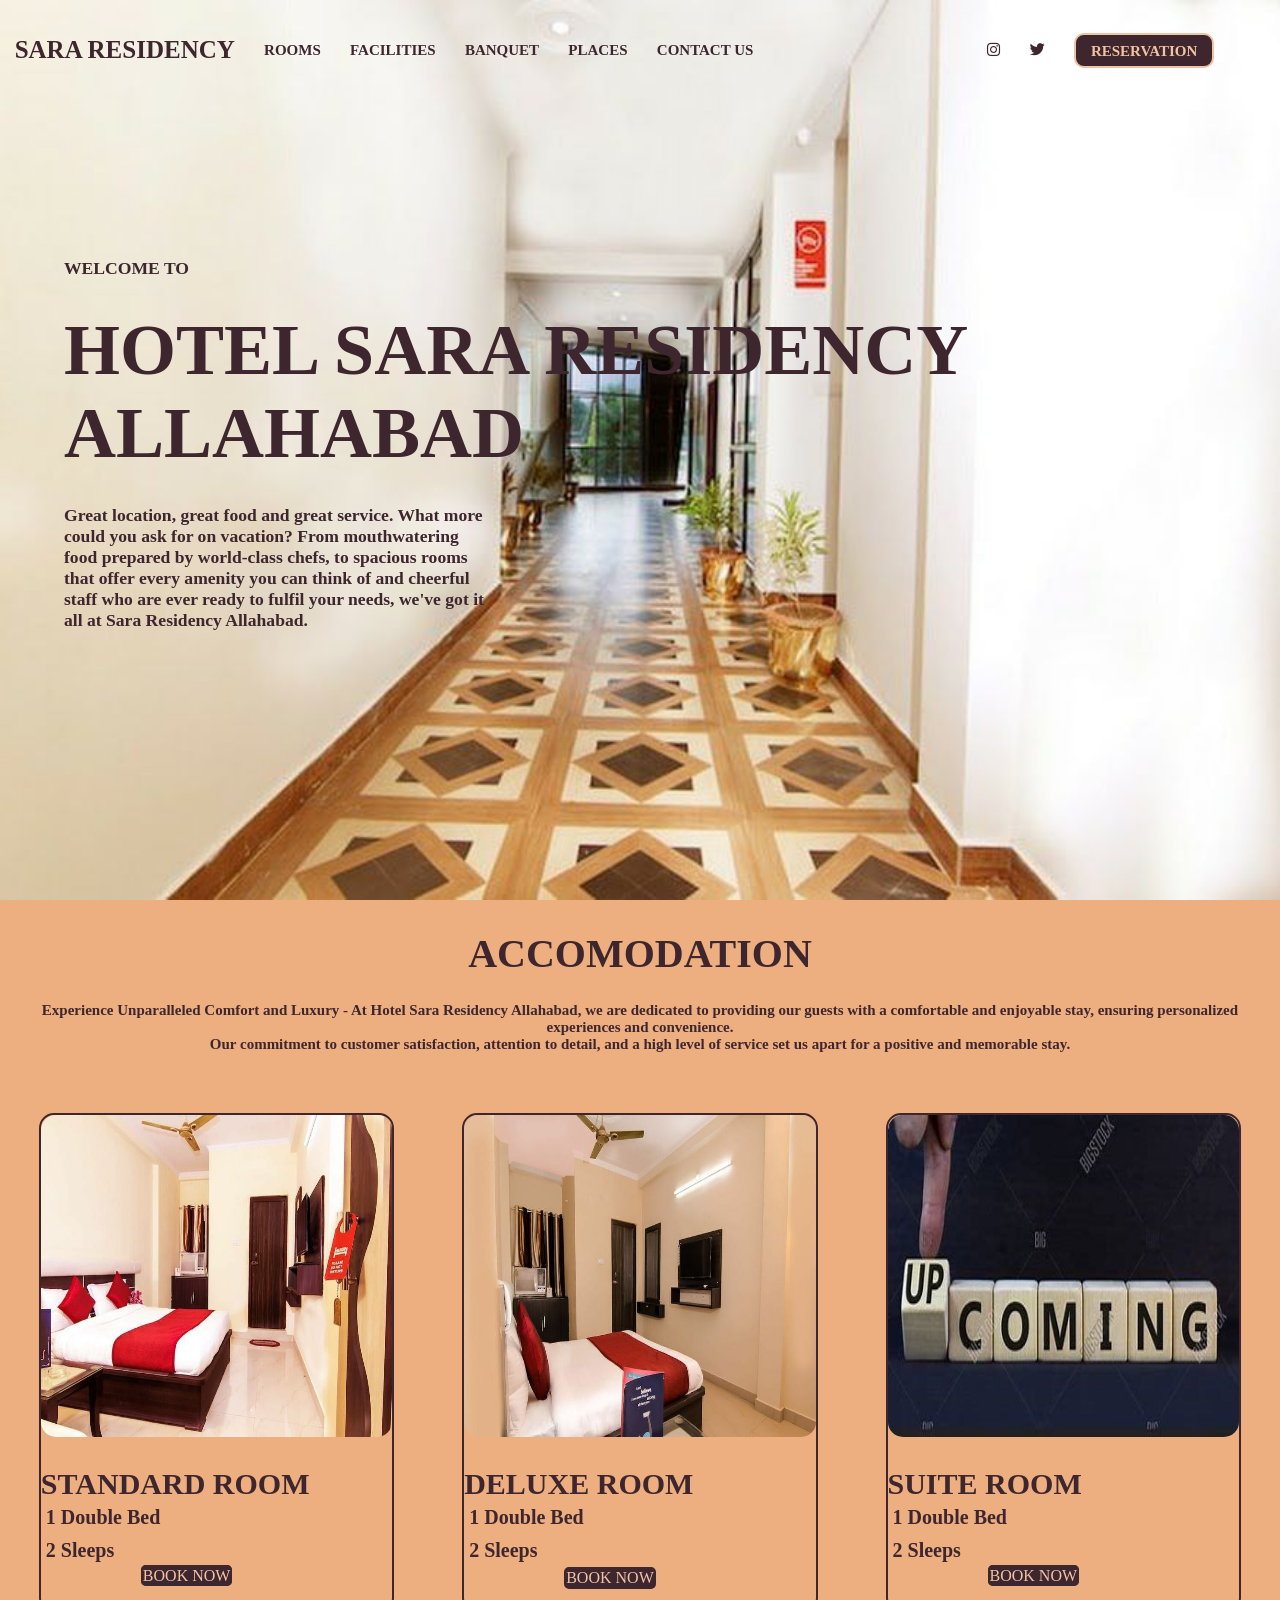
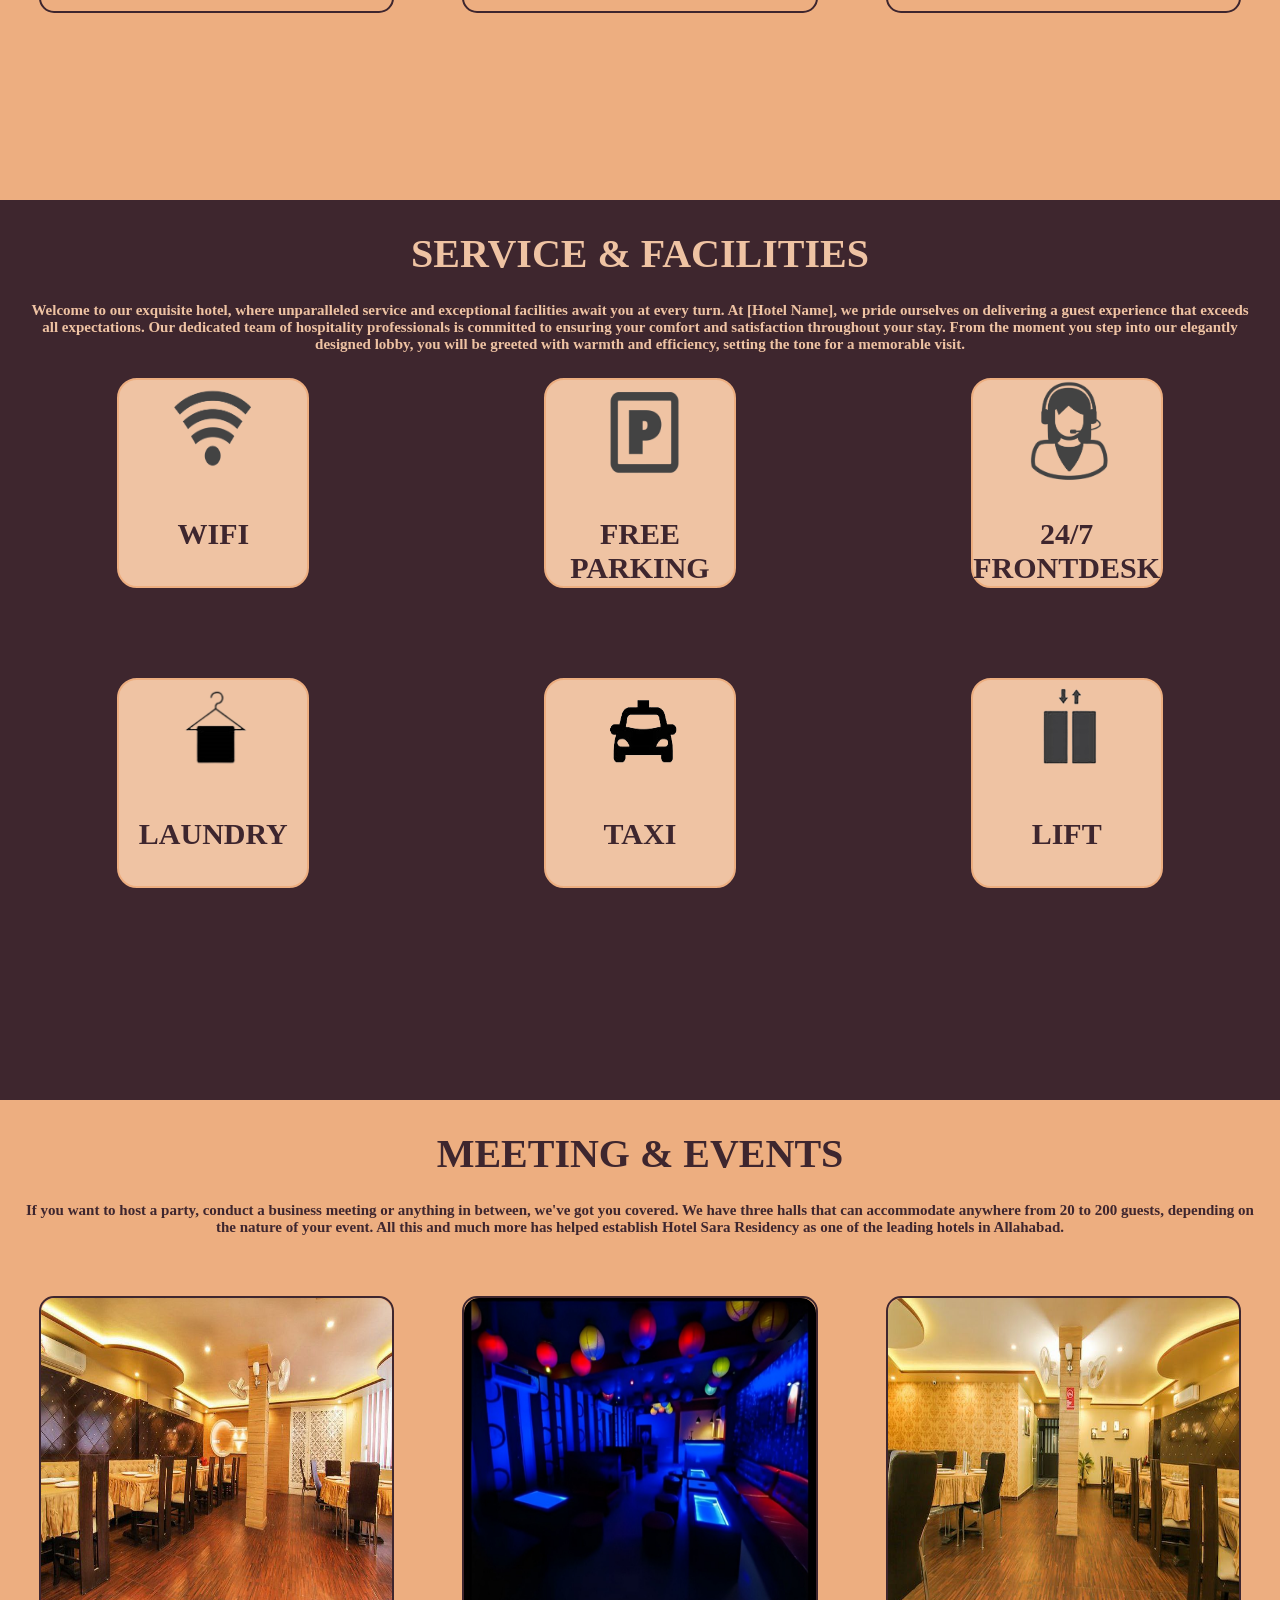
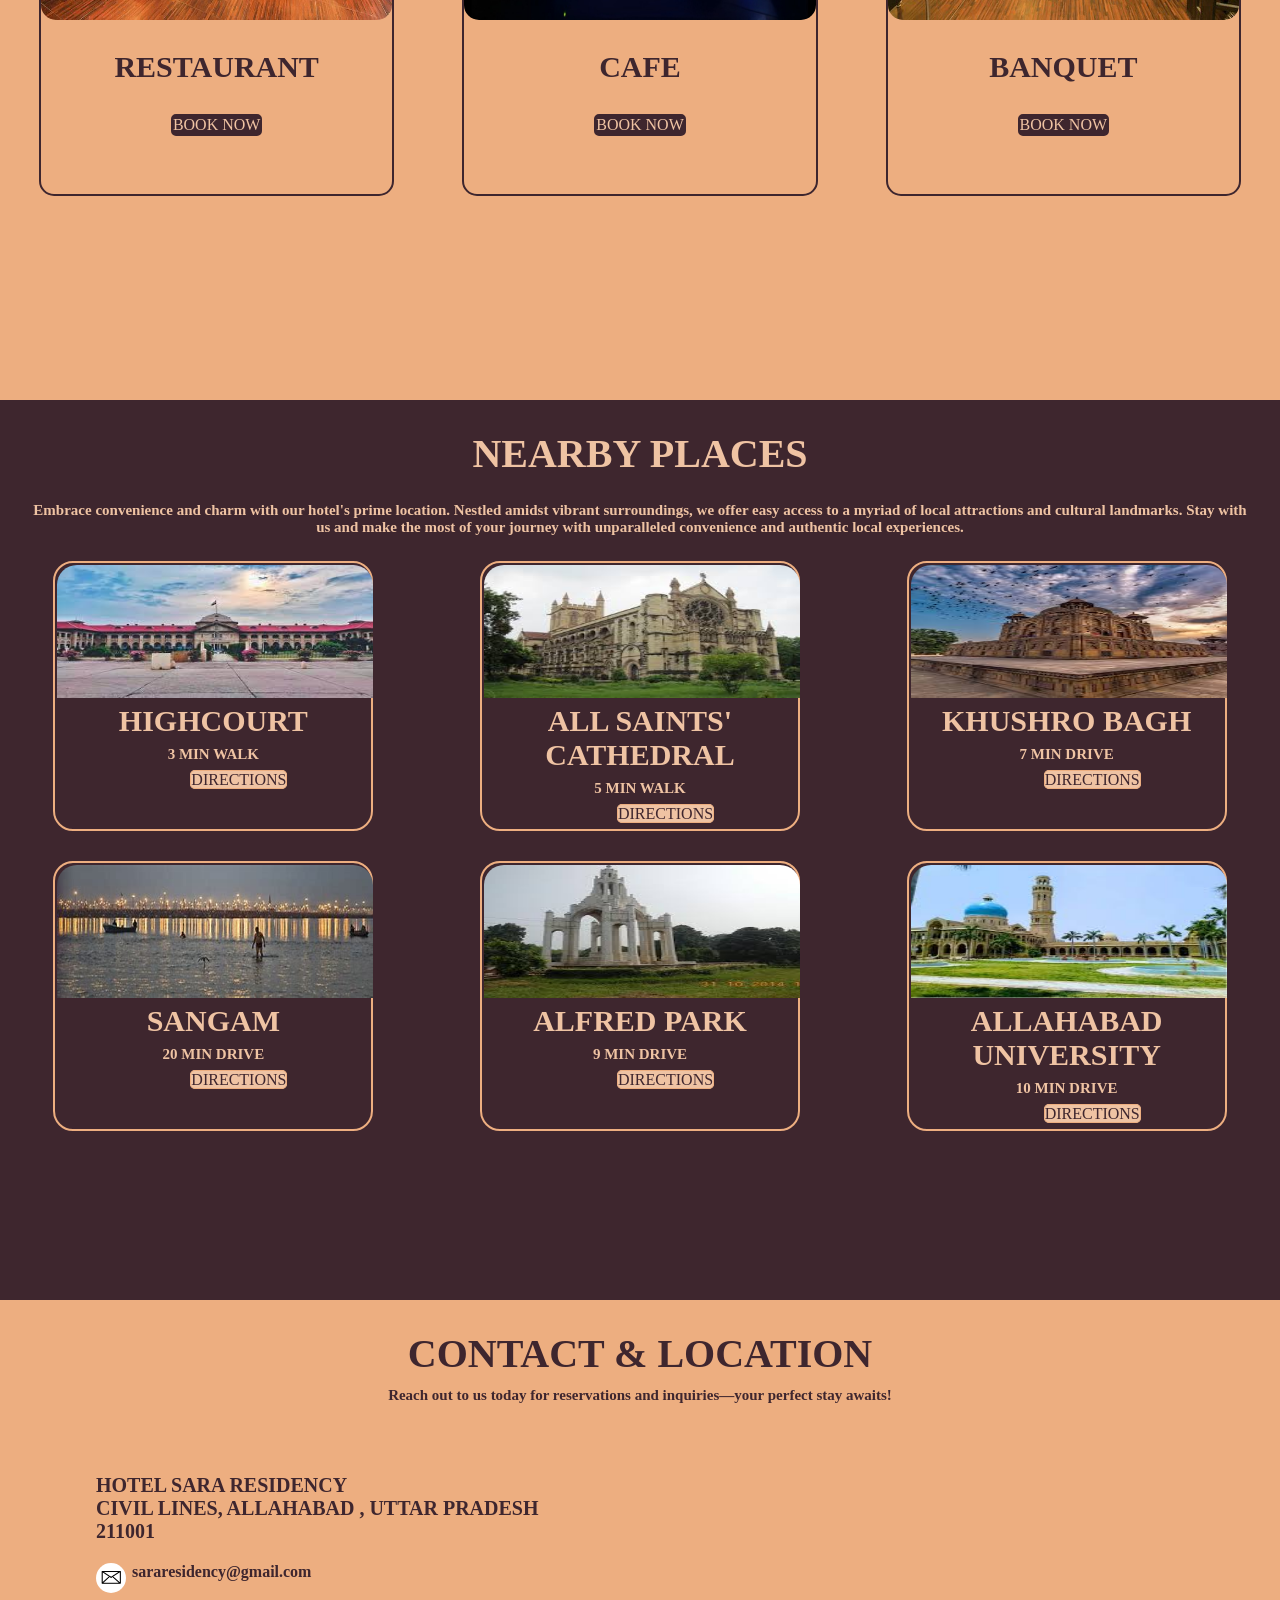
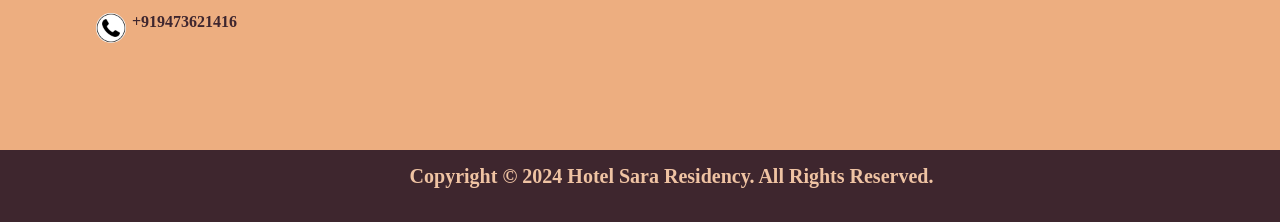
<file: index.html>
<!DOCTYPE html>
<html lang="en">
<head>
    <meta charset="UTF-8">
    <meta name="viewport" content="width=device-width, initial-scale=1.0">
    <title>SARA RESIDENCY</title>
    <link rel="stylesheet" href="style.css">
    <link rel="stylesheet" href="https://cdnjs.cloudflare.com/ajax/libs/font-awesome/6.5.2/css/all.min.css" integrity="sha512-SnH5WK+bZxgPHs44uWIX+LLJAJ9/2PkPKZ5QiAj6Ta86w+fsb2TkcmfRyVX3pBnMFcV7oQPJkl9QevSCWr3W6A==" crossorigin="anonymous" referrerpolicy="no-referrer" />
</head>
<body>
    <header>
        <div class="nav">
            <div class="leftnav">
                <h1>SARA RESIDENCY</h1>
                <a href="#room">ROOMS</a>
                <a href="#service">FACILITIES</a>
                <a href="#event">BANQUET</a>
                <a href="#places">PLACES</a>
                <a href="#contact">CONTACT US</a>
            </div>
            <div class="rightnav">
                <a href="#"><i class="fa-brands fa-instagram"></i></a>
                <a href="#"><i class="fa-brands fa-twitter"></i></a>
                <a href="tel:9473621416" id="reservation">RESERVATION</a>
            </div>
        </div>
        <div class="mainhead">
            <p>WELCOME TO</p>
            <h1>HOTEL SARA RESIDENCY <br>ALLAHABAD </h1>
            <p>Great location, great food and great service. What more could you ask for on vacation? From mouthwatering food prepared by world-class chefs, to spacious rooms that offer every amenity you can think of and cheerful staff who are ever ready to fulfil your needs, we've got it all at Sara Residency Allahabad.</p>
            
        </div>
    </header>
    <main>
        <div class="room" id="room">
            <h1>ACCOMODATION</h1>
            <article>Experience Unparalleled Comfort and Luxury - At Hotel Sara Residency Allahabad, we are dedicated to providing our guests with a comfortable and enjoyable stay, ensuring personalized experiences and convenience. <br> Our commitment to customer satisfaction, attention to detail, and a high level of service set us apart for a positive and memorable stay.</article>
            <div class="roomcardmain">
                <div id="roomcards">
                    <img src="logo img/room basic.jpg" alt="">
                    <h1>STANDARD ROOM</h1>
                    <div id="inroomcard">
                    <p>1 Double Bed</p>
                    <p>2 Sleeps</p>
                    <a href="tel:9473621416"> BOOK NOW</a>
                    </div>
                </div>    
                <div id="roomcards">
                    <img src="logo img/room normal.jpg" alt="">
                    <h1>DELUXE ROOM</h1>
                    <p>1 Double Bed</p>
                    <p>2 Sleeps</p>
                    <a href="tel:9473621416"> BOOK NOW</a>
                </div>
                <div id="roomcards">
                    <img src="logo img/UPCOMING.jpg" alt="">
                    <h1>SUITE ROOM</h1>
                    <div id="inroomcard">
                    <p>1 Double Bed</p>
                    <p>2 Sleeps</p>
                    <a href="tel:9473621416"> BOOK NOW</a>
                    </div>
                </div>
            
            </div>
        </div>
        <div class="service" id="service">
            <h1>SERVICE & FACILITIES</h1>
            <article>Welcome to our exquisite hotel, where unparalleled service and exceptional facilities await you at every turn. At [Hotel Name], we pride ourselves on delivering a guest experience that exceeds all expectations. Our dedicated team of hospitality professionals is committed to ensuring your comfort and satisfaction throughout your stay. From the moment you step into our elegantly designed lobby, you will be greeted with warmth and efficiency, setting the tone for a memorable visit.</article>
            <div id="servicediv">
                <div id="sdiv1">
                    <div id="servicecard">
                        <img src="logo img/WIFI-removebg-preview.png" >
                        <h1>WIFI</h1>
                    </div>
                    <div id="servicecard">
                        <img src="logo img/PARKING-removebg-preview.png" alt="">
                        <h1>FREE PARKING</h1>
                    </div>
                    <div id="servicecard">
                        <img src="logo img/FRONTDESK-removebg-preview.png" alt="">
                        <h1>24/7 FRONTDESK</h1>
                    </div>
                </div>
                <div id="sdiv2">
                    <div id="servicecard">
                        <img src="logo img/LAUNDARY-removebg-preview.png" alt="">
                        <h1>LAUNDRY</h1>
                    </div>
                    <div id="servicecard">
                        <img src="logo img/TAXI-removebg-preview.png" alt="">
                        <h1>TAXI<h1>
                    </div>
                    <div id="servicecard">
                        <img src="logo img/LIFT-removebg-preview.png" alt="">
                        <h1>LIFT</h1>
                    </div>
                </div>
            </div>
        </div>
        <div class="event" id="event">
            <h1>MEETING & EVENTS </h1>
            <article>If you want to host a party, conduct a business meeting or anything in between, we've got you covered. We have three halls that can accommodate anywhere from 20 to 200 guests, depending on the nature of your event. All this and much more has helped establish Hotel Sara Residency as one of the leading hotels in Allahabad.</article>
            <div class="eventcardmain">
                <div id="eventcards">
                    <img src="logo img/restaurant.jpg" alt="">
                    <h1>RESTAURANT</h1>
                    <a href="tel:9473621416"> BOOK NOW</a>
                </div>    
                <div id="eventcards">
                    <img src="logo img/cafe.jpg" alt="">
                    <h1>CAFE</h1>
                    <a href="tel:9473621416"> BOOK NOW</a>
                </div>
                <div id="eventcards">
                    <img src="logo img/banquet.jpg" alt="">
                    <h1>BANQUET</h1>
                    <a href="tel:9473621416"> BOOK NOW</a>  
                </div>
            
            </div>
        </div>  
        <div class="places" id="places">
            <h1>NEARBY PLACES</h1>
            <p>Embrace convenience and charm with our hotel's prime location. Nestled amidst vibrant surroundings, we offer easy access to a myriad of local attractions and cultural landmarks. Stay with us and make the most of your journey with unparalleled convenience and authentic local experiences.</p>
            <div id="placesdiv">
                <div id="pdiv1">
                    <div id="placescard">
                        <img src="logo img/highcourt.jfif" >
                        <h1>HIGHCOURT</h1>
                        <p>3 MIN WALK</p>
                        <a href="https://maps.app.goo.gl/bnhmuDftNNHL6BKXA">DIRECTIONS</a>
                    </div>
                    <div id="placescard">
                        <img src="logo img/all saints cathedral.jfif" alt="">
                        <h1>ALL SAINTS' CATHEDRAL</h1>
                        <p>5 MIN WALK</p>
                        <a href="https://maps.app.goo.gl/oQLiQV25C1MUJsuh7">DIRECTIONS</a>
                    </div>
                    <div id="placescard">
                        <img src="logo img/khushro bagh.jfif" alt="">
                        <h1>KHUSHRO BAGH</h1>
                        <p>7 MIN DRIVE</p>
                        <a href="https://maps.app.goo.gl/UtopB3J8XVvrx35R6">DIRECTIONS</a>
                    </div>
                </div>
                <div id="pdiv2">
                    <div id="placescard">
                        <img src="logo img/SANGAM.jfif" alt="">
                        <h1>SANGAM</h1>
                        <p>20 MIN DRIVE</p>
                        <a href="https://maps.app.goo.gl/A9JokacZsy3Xpysh7">DIRECTIONS</a>
                    </div>
                    <div id="placescard">
                        <img src="logo img/Alfred Park, Prayagraj.jfif" alt="">
                        <h1>ALFRED PARK</h1>
                        <p>9 MIN DRIVE</p>
                        <a href="https://maps.app.goo.gl/so4XAqBrG5btNxC16">DIRECTIONS</a>
                    </div>
                    <div id="placescard">
                        <img src="logo img/allahabad university.jfif" alt="">
                        <h1>ALLAHABAD UNIVERSITY</h1>
                        <p>10 MIN DRIVE</p>
                        <a href="https://maps.app.goo.gl/YA6MZuaH7d2ikgTo9">DIRECTIONS</a>
                    </div>
                </div>
            </div>
        </div> 
        <div class="contact" id="contact">
            <h1>CONTACT & LOCATION</h1>
            <article>Reach out to us today for reservations and inquiries—your perfect stay awaits!</article>
            <div class="contdivmain">
                <div class="contdivleft">
                   <h1>HOTEL SARA RESIDENCY <br>CIVIL LINES, ALLAHABAD , UTTAR PRADESH 211001</h1>
                   <div id="mail">
                    <img src="logo img/email.png" alt="">
                    <a href="mailto:aashran9@gmail.com">sararesidency@gmail.com</a>
                   </div>
                   <div id="call">
                    <img src="logo img/phone.jpg" alt="">
                    <a href="tel:9473621416">+919473621416</a>
                   </div>
                </div>
                <div class="contdivright">
                    <iframe src="https://www.google.com/maps/embed?pb=!1m18!1m12!1m3!1d3602.5808364843715!2d81.82025437528992!3d25.452273577547665!2m3!1f0!2f0!3f0!3m2!1i1024!2i768!4f13.1!3m3!1m2!1s0x399acad8aea00c19%3A0xea7e846b00f472cb!2sCollection%20O%204998%20Sara%20Residency!5e0!3m2!1sen!2sin!4v1719045202140!5m2!1sen!2sin" width="600" height="200" style="border:0;" allowfullscreen="" loading="lazy" referrerpolicy="no-referrer-when-downgrade"></iframe>
                </div>
            </div>
        </div>
    </main>
    <footer>
        <h1>Copyright &copy 2024 Hotel Sara Residency. All Rights Reserved.</h1>
    </footer>
</body>
</html>
</file>
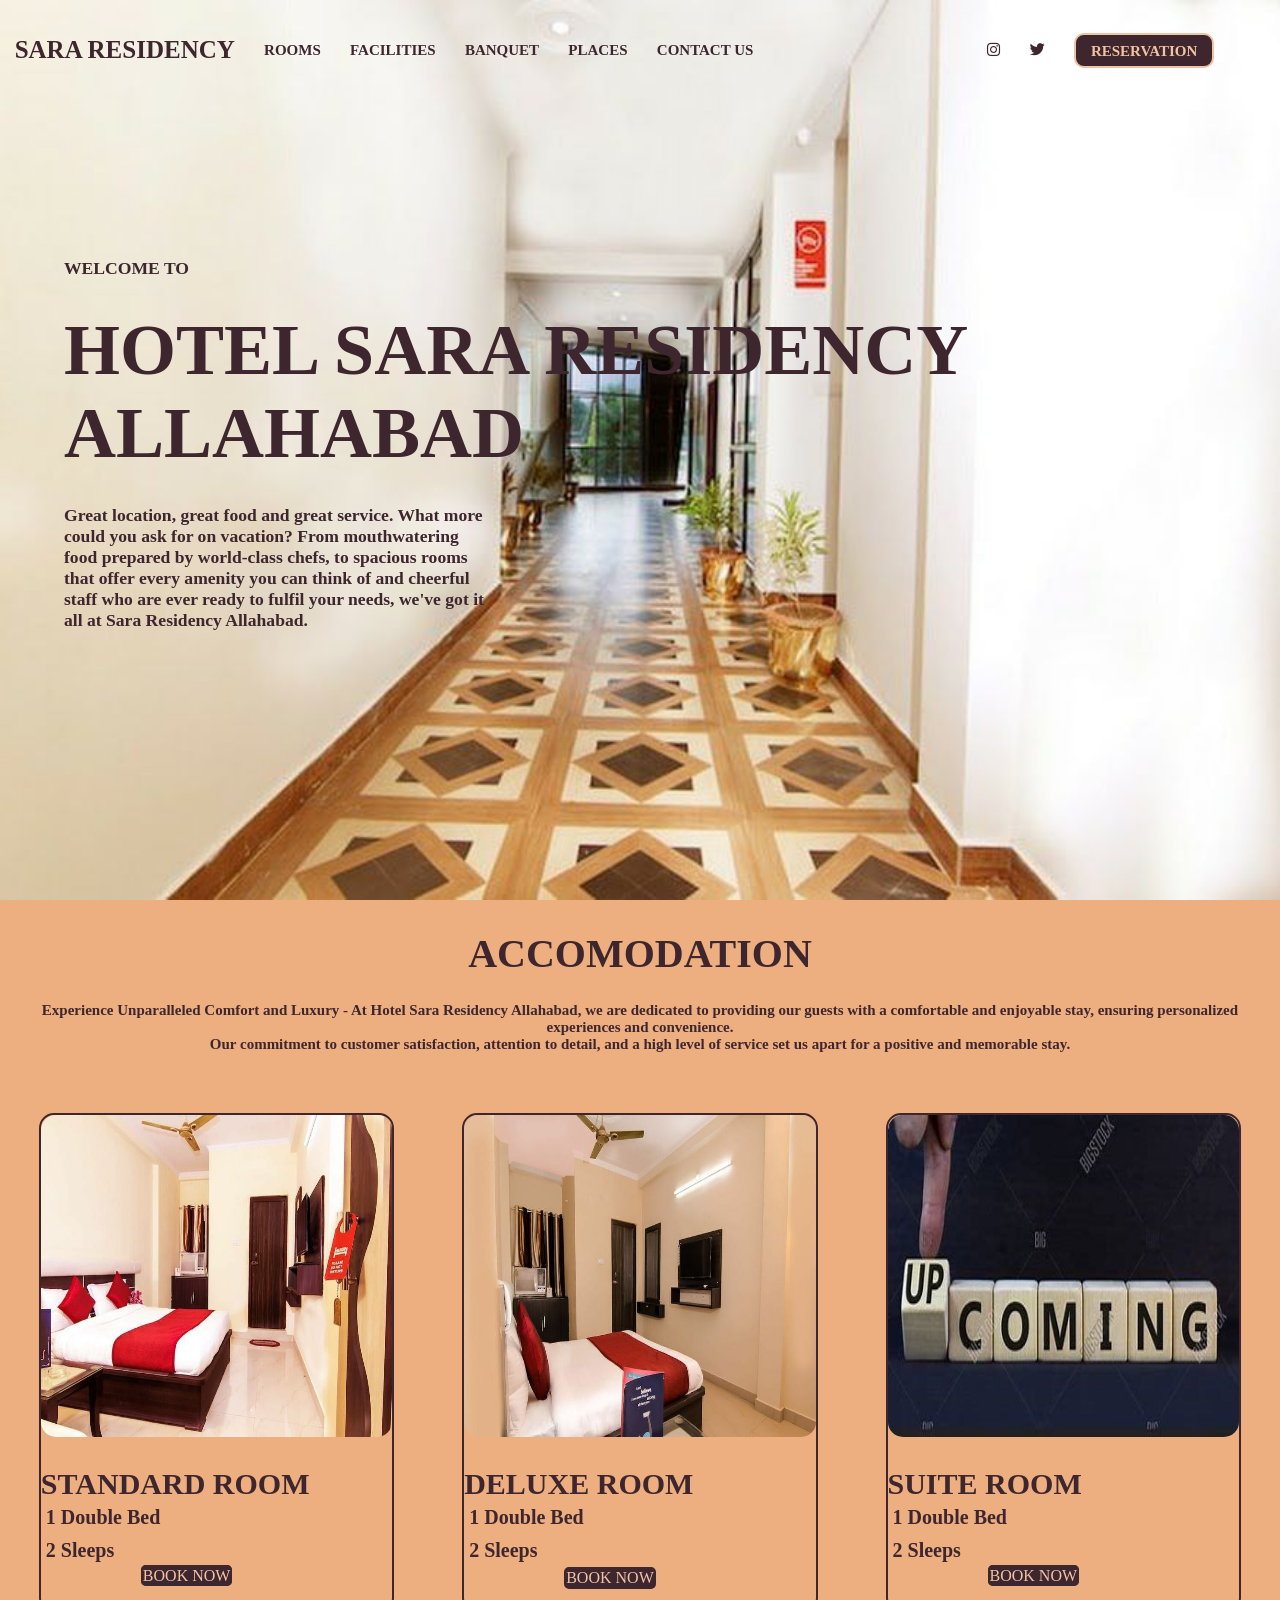
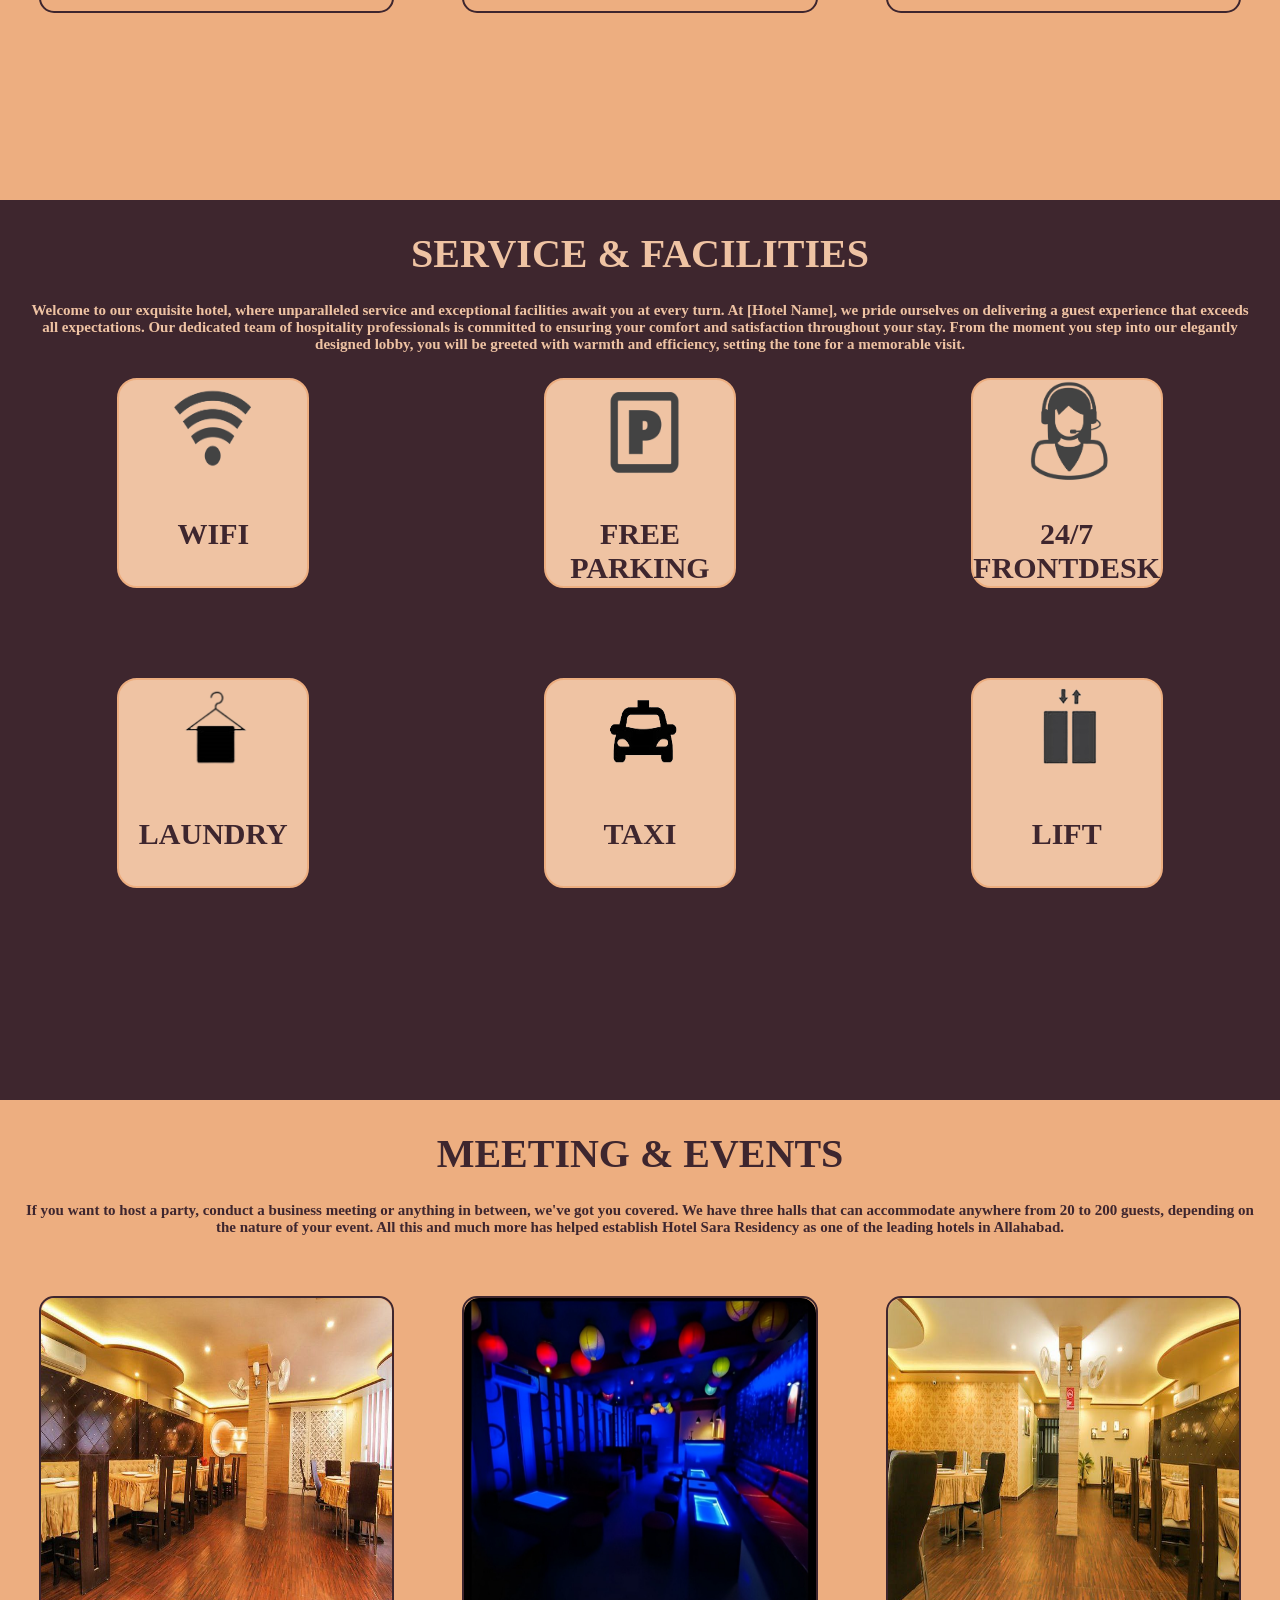
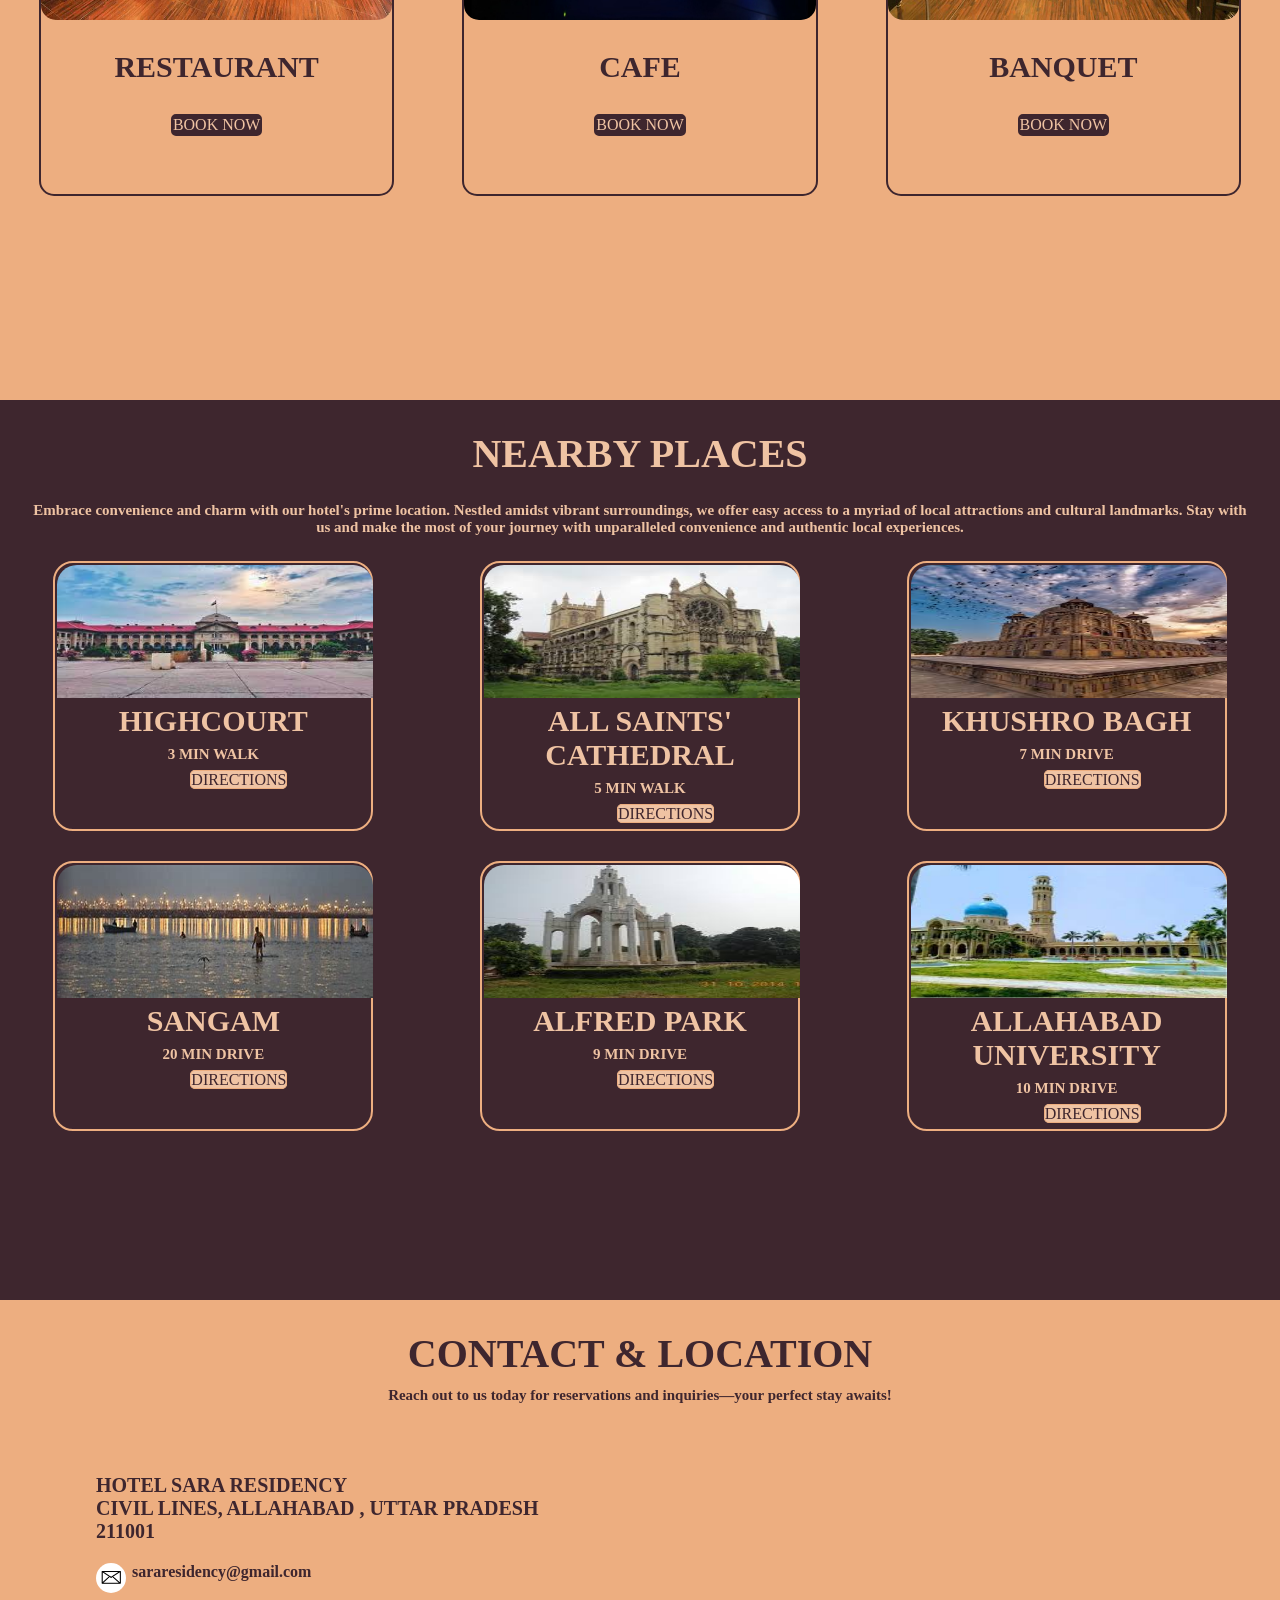
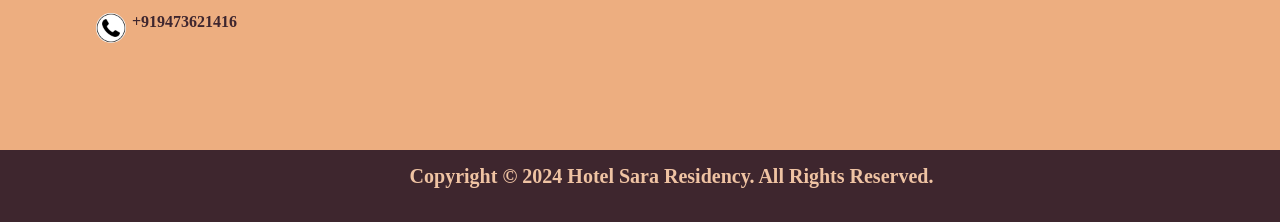
<file: hotelhome.html>
<!DOCTYPE html>
<html lang="en">
<head>
    <meta charset="UTF-8">
    <meta name="viewport" content="width=device-width, initial-scale=1.0">
    <title>SARA RESIDENCY</title>
    <link rel="stylesheet" href="hotelhome.css">
    <link rel="stylesheet" href="https://cdnjs.cloudflare.com/ajax/libs/font-awesome/6.5.2/css/all.min.css" integrity="sha512-SnH5WK+bZxgPHs44uWIX+LLJAJ9/2PkPKZ5QiAj6Ta86w+fsb2TkcmfRyVX3pBnMFcV7oQPJkl9QevSCWr3W6A==" crossorigin="anonymous" referrerpolicy="no-referrer" />
</head>
<body>
    <header>
        <div class="nav">
            <div class="leftnav">
                <h1>SARA RESIDENCY</h1>
                <a href="#room">ROOMS</a>
                <a href="#service">FACILITIES</a>
                <a href="#event">BANQUET</a>
                <a href="#places">PLACES</a>
                <a href="#contact">CONTACT US</a>
            </div>
            <div class="rightnav">
                <a href="#"><i class="fa-brands fa-instagram"></i></a>
                <a href="#"><i class="fa-brands fa-twitter"></i></a>
                <a href="tel:9473621416" id="reservation">RESERVATION</a>
            </div>
        </div>
        <div class="mainhead">
            <p>WELCOME TO</p>
            <h1>HOTEL SARA RESIDENCY <br>ALLAHABAD </h1>
            <p>Great location, great food and great service. What more could you ask for on vacation? From mouthwatering food prepared by world-class chefs, to spacious rooms that offer every amenity you can think of and cheerful staff who are ever ready to fulfil your needs, we've got it all at Sara Residency Allahabad.</p>
            
        </div>
    </header>
    <main>
        <div class="room" id="room">
            <h1>ACCOMODATION</h1>
            <article>Experience Unparalleled Comfort and Luxury - At Hotel Sara Residency Allahabad, we are dedicated to providing our guests with a comfortable and enjoyable stay, ensuring personalized experiences and convenience. <br> Our commitment to customer satisfaction, attention to detail, and a high level of service set us apart for a positive and memorable stay.</article>
            <div class="roomcardmain">
                <div id="roomcards">
                    <img src="logo img/room basic.jpg" alt="">
                    <h1>STANDARD ROOM</h1>
                    <div id="inroomcard">
                    <p>1 Double Bed</p>
                    <p>2 Sleeps</p>
                    <a href="tel:9473621416"> BOOK NOW</a>
                    </div>
                </div>    
                <div id="roomcards">
                    <img src="logo img/room normal.jpg" alt="">
                    <h1>DELUXE ROOM</h1>
                    <p>1 Double Bed</p>
                    <p>2 Sleeps</p>
                    <a href="tel:9473621416"> BOOK NOW</a>
                </div>
                <div id="roomcards">
                    <img src="logo img/UPCOMING.jpg" alt="">
                    <h1>SUITE ROOM</h1>
                    <div id="inroomcard">
                    <p>1 Double Bed</p>
                    <p>2 Sleeps</p>
                    <a href="tel:9473621416"> BOOK NOW</a>
                    </div>
                </div>
            
            </div>
        </div>
        <div class="service" id="service">
            <h1>SERVICE & FACILITIES</h1>
            <article>Welcome to our exquisite hotel, where unparalleled service and exceptional facilities await you at every turn. At [Hotel Name], we pride ourselves on delivering a guest experience that exceeds all expectations. Our dedicated team of hospitality professionals is committed to ensuring your comfort and satisfaction throughout your stay. From the moment you step into our elegantly designed lobby, you will be greeted with warmth and efficiency, setting the tone for a memorable visit.</article>
            <div id="servicediv">
                <div id="sdiv1">
                    <div id="servicecard">
                        <img src="logo img/WIFI-removebg-preview.png" >
                        <h1>WIFI</h1>
                    </div>
                    <div id="servicecard">
                        <img src="logo img/PARKING-removebg-preview.png" alt="">
                        <h1>FREE PARKING</h1>
                    </div>
                    <div id="servicecard">
                        <img src="logo img/FRONTDESK-removebg-preview.png" alt="">
                        <h1>24/7 FRONTDESK</h1>
                    </div>
                </div>
                <div id="sdiv2">
                    <div id="servicecard">
                        <img src="logo img/LAUNDARY-removebg-preview.png" alt="">
                        <h1>LAUNDRY</h1>
                    </div>
                    <div id="servicecard">
                        <img src="logo img/TAXI-removebg-preview.png" alt="">
                        <h1>TAXI<h1>
                    </div>
                    <div id="servicecard">
                        <img src="logo img/LIFT-removebg-preview.png" alt="">
                        <h1>LIFT</h1>
                    </div>
                </div>
            </div>
        </div>
        <div class="event" id="event">
            <h1>MEETING & EVENTS </h1>
            <article>If you want to host a party, conduct a business meeting or anything in between, we've got you covered. We have three halls that can accommodate anywhere from 20 to 200 guests, depending on the nature of your event. All this and much more has helped establish Hotel Sara Residency as one of the leading hotels in Allahabad.</article>
            <div class="eventcardmain">
                <div id="eventcards">
                    <img src="logo img/restaurant.jpg" alt="">
                    <h1>RESTAURANT</h1>
                    <a href="tel:9473621416"> BOOK NOW</a>
                </div>    
                <div id="eventcards">
                    <img src="logo img/cafe.jpg" alt="">
                    <h1>CAFE</h1>
                    <a href="tel:9473621416"> BOOK NOW</a>
                </div>
                <div id="eventcards">
                    <img src="logo img/banquet.jpg" alt="">
                    <h1>BANQUET</h1>
                    <a href="tel:9473621416"> BOOK NOW</a>  
                </div>
            
            </div>
        </div>  
        <div class="places" id="places">
            <h1>NEARBY PLACES</h1>
            <p>Embrace convenience and charm with our hotel's prime location. Nestled amidst vibrant surroundings, we offer easy access to a myriad of local attractions and cultural landmarks. Stay with us and make the most of your journey with unparalleled convenience and authentic local experiences.</p>
            <div id="placesdiv">
                <div id="pdiv1">
                    <div id="placescard">
                        <img src="logo img/highcourt.jfif" >
                        <h1>HIGHCOURT</h1>
                        <p>3 MIN WALK</p>
                        <a href="https://maps.app.goo.gl/bnhmuDftNNHL6BKXA">DIRECTIONS</a>
                    </div>
                    <div id="placescard">
                        <img src="logo img/all saints cathedral.jfif" alt="">
                        <h1>ALL SAINTS' CATHEDRAL</h1>
                        <p>5 MIN WALK</p>
                        <a href="https://maps.app.goo.gl/oQLiQV25C1MUJsuh7">DIRECTIONS</a>
                    </div>
                    <div id="placescard">
                        <img src="logo img/khushro bagh.jfif" alt="">
                        <h1>KHUSHRO BAGH</h1>
                        <p>7 MIN DRIVE</p>
                        <a href="https://maps.app.goo.gl/UtopB3J8XVvrx35R6">DIRECTIONS</a>
                    </div>
                </div>
                <div id="pdiv2">
                    <div id="placescard">
                        <img src="logo img/SANGAM.jfif" alt="">
                        <h1>SANGAM</h1>
                        <p>20 MIN DRIVE</p>
                        <a href="https://maps.app.goo.gl/A9JokacZsy3Xpysh7">DIRECTIONS</a>
                    </div>
                    <div id="placescard">
                        <img src="logo img/Alfred Park, Prayagraj.jfif" alt="">
                        <h1>ALFRED PARK</h1>
                        <p>9 MIN DRIVE</p>
                        <a href="https://maps.app.goo.gl/so4XAqBrG5btNxC16">DIRECTIONS</a>
                    </div>
                    <div id="placescard">
                        <img src="logo img/allahabad university.jfif" alt="">
                        <h1>ALLAHABAD UNIVERSITY</h1>
                        <p>10 MIN DRIVE</p>
                        <a href="https://maps.app.goo.gl/YA6MZuaH7d2ikgTo9">DIRECTIONS</a>
                    </div>
                </div>
            </div>
        </div> 
        <div class="contact" id="contact">
            <h1>CONTACT & LOCATION</h1>
            <article>Reach out to us today for reservations and inquiries—your perfect stay awaits!</article>
            <div class="contdivmain">
                <div class="contdivleft">
                   <h1>HOTEL SARA RESIDENCY <br>CIVIL LINES, ALLAHABAD , UTTAR PRADESH 211001</h1>
                   <div id="mail">
                    <img src="logo img/email.png" alt="">
                    <a href="mailto:aashran9@gmail.com">sararesidency@gmail.com</a>
                   </div>
                   <div id="call">
                    <img src="logo img/phone.jpg" alt="">
                    <a href="tel:9473621416">+919473621416</a>
                   </div>
                </div>
                <div class="contdivright">
                    <iframe src="https://www.google.com/maps/embed?pb=!1m18!1m12!1m3!1d3602.5808364843715!2d81.82025437528992!3d25.452273577547665!2m3!1f0!2f0!3f0!3m2!1i1024!2i768!4f13.1!3m3!1m2!1s0x399acad8aea00c19%3A0xea7e846b00f472cb!2sCollection%20O%204998%20Sara%20Residency!5e0!3m2!1sen!2sin!4v1719045202140!5m2!1sen!2sin" width="600" height="200" style="border:0;" allowfullscreen="" loading="lazy" referrerpolicy="no-referrer-when-downgrade"></iframe>
                </div>
            </div>
        </div>
    </main>
    <footer>
        <h1>Copyright &copy 2024 Hotel Sara Residency. All Rights Reserved.</h1>
    </footer>
</body>
</html>
</file>
<file: style.css>
*{
    box-sizing: border-box;
    margin: 0%;
    padding: 0%;
}
:root{

}
header{
    height: 100vh;
    width: 100vw;
    background-image: url('logo img/photo_2024-06-20_09-23-48.jpg');
    background-repeat: repeat;
    background-attachment: fixed;
    background-size: 100% 100%;
}
.nav{
    display: flex;
    height: 100px;
    width: 100vw;
    flex-direction: row;
    justify-content: space-between;

}
.nav a{
    text-decoration: none;
    font-size: 15px;
    font-family: 'Times New Roman', Times, serif;
    font-weight: 600;
    color: #3E262E;
}
.nav h1 {
    font-weight: 600;
    font-family: 'Times New Roman', Times, serif;
    font-size: 25px;
    color: #3E262E;
}
.leftnav {
display: flex;
flex-direction: row;
justify-content: space-around;
width: 60%;
align-items: center;
}
.rightnav {
    display: flex;
    justify-content: space-around;
    width: 20%;
    align-items: center;
    margin-right:4%;
}
#reservation{
    border: 2px solid  #efc3a3 ;
    border-radius: 10px;
    background-color: #3E262E;
    color: #efc3a3;
    height: 35px;
    width: 140px;
    text-align: center;
    padding-top:8px;
    
}
#reservation:hover{
    background:#efc3a3;
    color: #3E262E;
}
.mainhead{
    display: flex;
    flex-direction: column;
    height: 50%;
    padding-top: 10%;
    padding-left: 5%;
}
.mainhead p{
    width: 35%;
    margin-top: 30px;
    margin-bottom: 30px;
    font-size: 1.1rem;
    font-weight: 600;
    color: #3E262E;
}
.mainhead h1{
    font-size: 4.5rem;
    color: #3E262E;
}
.room{
    width: 100vw;
    height: 100vh;
    background:#edae80;
}
.room h1{
    font-weight: 600;
    font-family: 'Times New Roman', Times, serif;
    color:#3E262E;
    font-size: 2.5rem;
    text-align: center;
    padding-top:30px;
}
.room article{
    font-size: 15px;
    font-family: 'Times New Roman', Times, serif;
    font-weight: 600;
    color: #3E262E;  
    padding: 25px;
    text-align: center;
}
.roomcardmain{
    display: flex;
    justify-content: space-around;
    width: 100%;
    height: 60%;
    padding: 5px;
}
#roomcards{
    display: flex;
    flex-direction: column;
    border: 2px solid #3E262E ;
    border-radius: 15px;
    height: 500px;
    width: 28%;
    margin-top: 30px;
    align-items: start;
}
#roomcards img{
    height: 65%;
    width: 100%;
    border-radius: 15px;
}
#roomcards h1{
    color: #3E262E;
    font-size: 30px;
    font-family: 'Times New Roman', Times, serif;
    font-weight: 600;
}
#roomcards p{
    color: #3E262E;
    font-size: 20px;
    font-family: 'Times New Roman', Times, serif;
    font-weight: 600; 
    padding: 5px;
}
#roomcards a {
    text-decoration: none;
    margin-left: 100px;
    text-align: center;
    border: 2px solid #3E262E;
    border-radius: 5px;
    background-color: #3E262E;
    color: #efc3a3;
    z-index: 1000;
}
#roomcards a:hover{
    background-color:#efc3a3;
    color: #3E262E;
    font-family: 600;
}
.service{
    width: 100vw;
    height: 100vh;
    background:#3E262E;
}
.service h1{
    font-weight: 600;
    font-family: 'Times New Roman', Times, serif;
    color:#efc3a3;
    font-size: 2.5rem;
    text-align: center;
    padding-top:30px;
}
.service article{
    font-size: 15px;
    font-family: 'Times New Roman', Times, serif;
    font-weight: 600;
    color: #efc3a3;  
    padding: 25px;
    text-align: center;
}
#servicediv{
    display: flex;
    flex-direction: column;
    justify-content: start;
}
#sdiv1{
    display: flex;
    flex-direction: row;
    justify-content: space-around;
    height: 300px;

}
#sdiv2{
    display: flex;
    flex-direction: row;
    justify-content: space-around;
    height: 300px;
}
#servicecard{
    border: 2px solid #edae80;
    border-radius:50px;
    height: 70%;
    width: 15%;
    border-radius: 20px;
    row-gap: 0px;
    background: #efc3a3;
}
#servicecard img{
    border-top-left-radius: 20px;
    border-top-right-radius: 20px;
    height: 50%;
    width: 50%;
    margin-left: 50px;
}

#servicecard h1{
    color: #3E262E;
    font-size: 30px;
    margin-top: 30px;
    padding: 0%;
}   






.event{
    width: 100vw;
    height: 100vh;
    background:#edae80;
}
.event h1{
    font-weight: 600;
    font-family: 'Times New Roman', Times, serif;
    color:#3E262E;
    font-size: 2.5rem;
    text-align: center;
    padding-top:30px;
}
.event article{
    font-size: 15px;
    font-family: 'Times New Roman', Times, serif;
    font-weight: 600;
    color: #3E262E;  
    padding: 25px;
    text-align: center;
}
.eventcardmain{
    display: flex;
    justify-content: space-around;
    width: 100%;
    height: 60%;
    padding: 5px;
}
#eventcards{
    display: flex;
    flex-direction: column;
    border: 2px solid #3E262E ;
    border-radius: 15px;
    height: 500px;
    width: 28%;
    margin-top: 30px;
    align-items:center;
}
#eventcards img{
    height: 65%;
    width: 100%;
    border-radius: 15px;
}
#eventcards h1{
    color: #3E262E;
    font-size: 30px;
    font-family: 'Times New Roman', Times, serif;
    font-weight: 600;
}

#eventcards a {
    text-decoration: none;
    text-align: center;
    border: 2px solid #3E262E;
    border-radius: 5px;
    background-color: #3E262E;
    color: #efc3a3;
    z-index: 1000;
    margin-top: 30px;
}
#eventcards a:hover{
    background-color:#efc3a3;
    color: #3E262E;
    font-family: 600;
}
.places{
    width: 100vw;
    height: 100vh;
    background:#3E262E;
}
.places h1{
    font-weight: 600;
    font-family: 'Times New Roman', Times, serif;
    color:#efc3a3;
    font-size: 2.5rem;
    text-align: center;
    padding-top:30px;
}
.places p{
    font-size: 15px;
    font-family: 'Times New Roman', Times, serif;
    font-weight: 600;
    color: #efc3a3;  
    padding: 25px;
    text-align: center;
}
#placesdiv{
    display: flex;
    flex-direction: column;
    justify-content: start;
}
#pdiv1{
    display: flex;
    flex-direction: row;
    justify-content: space-around;
    height: 300px;

}
#pdiv2{
    display: flex;
    flex-direction: row;
    justify-content: space-around;
    height: 300px;
}
#placescard{
    border: 2px solid #edae80;
    height: 90%;
    width: 25%;
    border-radius: 20px;
    row-gap: 0px;
}
#placescard img{
    border-top-left-radius: 20px;
    border-top-right-radius: 20px;
    height: 50%;
    width: 100%;
    margin: 2px;
}

#placescard h1{
    font-size: 30px;
    margin: 0%;
    padding: 0%;
}   
#placescard p{
    padding: 0px;
    margin: 8px;
} 
#placescard a{
    margin-left: 135px;
    border: 1px solid #edae80;
    background: #efc3a3;
    border-radius: 5px;
    text-decoration: none;
    color: #3E262E;
}
#placescard a:hover{
    background-color: #3E262E;
    color: #efc3a3;
}
.contact{
    width: 100vw;
    height: 50vh;
    background:#edae80;
}
.contact h1{
    font-weight: 600;
    font-family: 'Times New Roman', Times, serif;
    color:#3E262E;
    font-size: 2.5rem;
    text-align: center;
    padding-top:30px;
}
.contact article{
    font-size: 15px;
    font-family: 'Times New Roman', Times, serif;
    font-weight: 600;
    color: #3E262E;  
    padding: 10px;
    text-align: center;
}
.contdivmain{
    display: flex;
    justify-content: space-around;
    margin-top: 30px;
}
.contdivleft{
    display: flex;
    flex-direction: column;
    width: 35%;
    
}
.contdivleft h1{
    font-size: 20px;
    text-align: start;

}
#mail{
    display:flex;
    margin-top: 20px;
}
#mail img{
    height: 30px;
    width: 30px;
    border-radius: 50%;
}
#mail a{
    text-decoration: none;
    color: #3E262E;
    font-weight: 600;
    padding-left: 6px;
}
#call{
    display:flex;
    margin-top: 20px;
}
#call img{
    height: 30px;
    width: 30px;
    border-radius: 50%;
}
#call a{
    text-decoration: none;
    color: #3E262E;
    font-weight: 600;
    padding-left: 6px;
}
.contdivright{
    display: flex;
    flex-direction: column;
    width: 35%;
}
.contdivright iframe{
    border-radius: 20px;
}
footer{
    width: 100vw;
    height: 8vh;
    background: #3E262E;
    color: #efc3a3;
    align-items: center;
}
footer h1{
    padding-left: 32%;
    padding-top: 15px;
    font-size: 20px;
}
</file>
<file: hotelhome.css>
*{
    box-sizing: border-box;
    margin: 0%;
    padding: 0%;
}
:root{

}
header{
    height: 100vh;
    width: 100vw;
    background-image: url('logo img/photo_2024-06-20_09-23-48.jpg');
    background-repeat: repeat;
    background-attachment: fixed;
    background-size: 100% 100%;
}
.nav{
    display: flex;
    height: 100px;
    width: 100vw;
    flex-direction: row;
    justify-content: space-between;

}
.nav a{
    text-decoration: none;
    font-size: 15px;
    font-family: 'Times New Roman', Times, serif;
    font-weight: 600;
    color: #3E262E;
}
.nav h1 {
    font-weight: 600;
    font-family: 'Times New Roman', Times, serif;
    font-size: 25px;
    color: #3E262E;
}
.leftnav {
display: flex;
flex-direction: row;
justify-content: space-around;
width: 60%;
align-items: center;
}
.rightnav {
    display: flex;
    justify-content: space-around;
    width: 20%;
    align-items: center;
    margin-right:4%;
}
#reservation{
    border: 2px solid  #efc3a3 ;
    border-radius: 10px;
    background-color: #3E262E;
    color: #efc3a3;
    height: 35px;
    width: 140px;
    text-align: center;
    padding-top:8px;
    
}
#reservation:hover{
    background:#efc3a3;
    color: #3E262E;
}
.mainhead{
    display: flex;
    flex-direction: column;
    height: 50%;
    padding-top: 10%;
    padding-left: 5%;
}
.mainhead p{
    width: 35%;
    margin-top: 30px;
    margin-bottom: 30px;
    font-size: 1.1rem;
    font-weight: 600;
    color: #3E262E;
}
.mainhead h1{
    font-size: 4.5rem;
    color: #3E262E;
}
.room{
    width: 100vw;
    height: 100vh;
    background:#edae80;
}
.room h1{
    font-weight: 600;
    font-family: 'Times New Roman', Times, serif;
    color:#3E262E;
    font-size: 2.5rem;
    text-align: center;
    padding-top:30px;
}
.room article{
    font-size: 15px;
    font-family: 'Times New Roman', Times, serif;
    font-weight: 600;
    color: #3E262E;  
    padding: 25px;
    text-align: center;
}
.roomcardmain{
    display: flex;
    justify-content: space-around;
    width: 100%;
    height: 60%;
    padding: 5px;
}
#roomcards{
    display: flex;
    flex-direction: column;
    border: 2px solid #3E262E ;
    border-radius: 15px;
    height: 500px;
    width: 28%;
    margin-top: 30px;
    align-items: start;
}
#roomcards img{
    height: 65%;
    width: 100%;
    border-radius: 15px;
}
#roomcards h1{
    color: #3E262E;
    font-size: 30px;
    font-family: 'Times New Roman', Times, serif;
    font-weight: 600;
}
#roomcards p{
    color: #3E262E;
    font-size: 20px;
    font-family: 'Times New Roman', Times, serif;
    font-weight: 600; 
    padding: 5px;
}
#roomcards a {
    text-decoration: none;
    margin-left: 100px;
    text-align: center;
    border: 2px solid #3E262E;
    border-radius: 5px;
    background-color: #3E262E;
    color: #efc3a3;
    z-index: 1000;
}
#roomcards a:hover{
    background-color:#efc3a3;
    color: #3E262E;
    font-family: 600;
}
.service{
    width: 100vw;
    height: 100vh;
    background:#3E262E;
}
.service h1{
    font-weight: 600;
    font-family: 'Times New Roman', Times, serif;
    color:#efc3a3;
    font-size: 2.5rem;
    text-align: center;
    padding-top:30px;
}
.service article{
    font-size: 15px;
    font-family: 'Times New Roman', Times, serif;
    font-weight: 600;
    color: #efc3a3;  
    padding: 25px;
    text-align: center;
}
#servicediv{
    display: flex;
    flex-direction: column;
    justify-content: start;
}
#sdiv1{
    display: flex;
    flex-direction: row;
    justify-content: space-around;
    height: 300px;

}
#sdiv2{
    display: flex;
    flex-direction: row;
    justify-content: space-around;
    height: 300px;
}
#servicecard{
    border: 2px solid #edae80;
    border-radius:50px;
    height: 70%;
    width: 15%;
    border-radius: 20px;
    row-gap: 0px;
    background: #efc3a3;
}
#servicecard img{
    border-top-left-radius: 20px;
    border-top-right-radius: 20px;
    height: 50%;
    width: 50%;
    margin-left: 50px;
}

#servicecard h1{
    color: #3E262E;
    font-size: 30px;
    margin-top: 30px;
    padding: 0%;
}   






.event{
    width: 100vw;
    height: 100vh;
    background:#edae80;
}
.event h1{
    font-weight: 600;
    font-family: 'Times New Roman', Times, serif;
    color:#3E262E;
    font-size: 2.5rem;
    text-align: center;
    padding-top:30px;
}
.event article{
    font-size: 15px;
    font-family: 'Times New Roman', Times, serif;
    font-weight: 600;
    color: #3E262E;  
    padding: 25px;
    text-align: center;
}
.eventcardmain{
    display: flex;
    justify-content: space-around;
    width: 100%;
    height: 60%;
    padding: 5px;
}
#eventcards{
    display: flex;
    flex-direction: column;
    border: 2px solid #3E262E ;
    border-radius: 15px;
    height: 500px;
    width: 28%;
    margin-top: 30px;
    align-items:center;
}
#eventcards img{
    height: 65%;
    width: 100%;
    border-radius: 15px;
}
#eventcards h1{
    color: #3E262E;
    font-size: 30px;
    font-family: 'Times New Roman', Times, serif;
    font-weight: 600;
}

#eventcards a {
    text-decoration: none;
    text-align: center;
    border: 2px solid #3E262E;
    border-radius: 5px;
    background-color: #3E262E;
    color: #efc3a3;
    z-index: 1000;
    margin-top: 30px;
}
#eventcards a:hover{
    background-color:#efc3a3;
    color: #3E262E;
    font-family: 600;
}
.places{
    width: 100vw;
    height: 100vh;
    background:#3E262E;
}
.places h1{
    font-weight: 600;
    font-family: 'Times New Roman', Times, serif;
    color:#efc3a3;
    font-size: 2.5rem;
    text-align: center;
    padding-top:30px;
}
.places p{
    font-size: 15px;
    font-family: 'Times New Roman', Times, serif;
    font-weight: 600;
    color: #efc3a3;  
    padding: 25px;
    text-align: center;
}
#placesdiv{
    display: flex;
    flex-direction: column;
    justify-content: start;
}
#pdiv1{
    display: flex;
    flex-direction: row;
    justify-content: space-around;
    height: 300px;

}
#pdiv2{
    display: flex;
    flex-direction: row;
    justify-content: space-around;
    height: 300px;
}
#placescard{
    border: 2px solid #edae80;
    height: 90%;
    width: 25%;
    border-radius: 20px;
    row-gap: 0px;
}
#placescard img{
    border-top-left-radius: 20px;
    border-top-right-radius: 20px;
    height: 50%;
    width: 100%;
    margin: 2px;
}

#placescard h1{
    font-size: 30px;
    margin: 0%;
    padding: 0%;
}   
#placescard p{
    padding: 0px;
    margin: 8px;
} 
#placescard a{
    margin-left: 135px;
    border: 1px solid #edae80;
    background: #efc3a3;
    border-radius: 5px;
    text-decoration: none;
    color: #3E262E;
}
#placescard a:hover{
    background-color: #3E262E;
    color: #efc3a3;
}
.contact{
    width: 100vw;
    height: 50vh;
    background:#edae80;
}
.contact h1{
    font-weight: 600;
    font-family: 'Times New Roman', Times, serif;
    color:#3E262E;
    font-size: 2.5rem;
    text-align: center;
    padding-top:30px;
}
.contact article{
    font-size: 15px;
    font-family: 'Times New Roman', Times, serif;
    font-weight: 600;
    color: #3E262E;  
    padding: 10px;
    text-align: center;
}
.contdivmain{
    display: flex;
    justify-content: space-around;
    margin-top: 30px;
}
.contdivleft{
    display: flex;
    flex-direction: column;
    width: 35%;
    
}
.contdivleft h1{
    font-size: 20px;
    text-align: start;

}
#mail{
    display:flex;
    margin-top: 20px;
}
#mail img{
    height: 30px;
    width: 30px;
    border-radius: 50%;
}
#mail a{
    text-decoration: none;
    color: #3E262E;
    font-weight: 600;
    padding-left: 6px;
}
#call{
    display:flex;
    margin-top: 20px;
}
#call img{
    height: 30px;
    width: 30px;
    border-radius: 50%;
}
#call a{
    text-decoration: none;
    color: #3E262E;
    font-weight: 600;
    padding-left: 6px;
}
.contdivright{
    display: flex;
    flex-direction: column;
    width: 35%;
}
.contdivright iframe{
    border-radius: 20px;
}
footer{
    width: 100vw;
    height: 8vh;
    background: #3E262E;
    color: #efc3a3;
    align-items: center;
}
footer h1{
    padding-left: 32%;
    padding-top: 15px;
    font-size: 20px;
}
</file>
